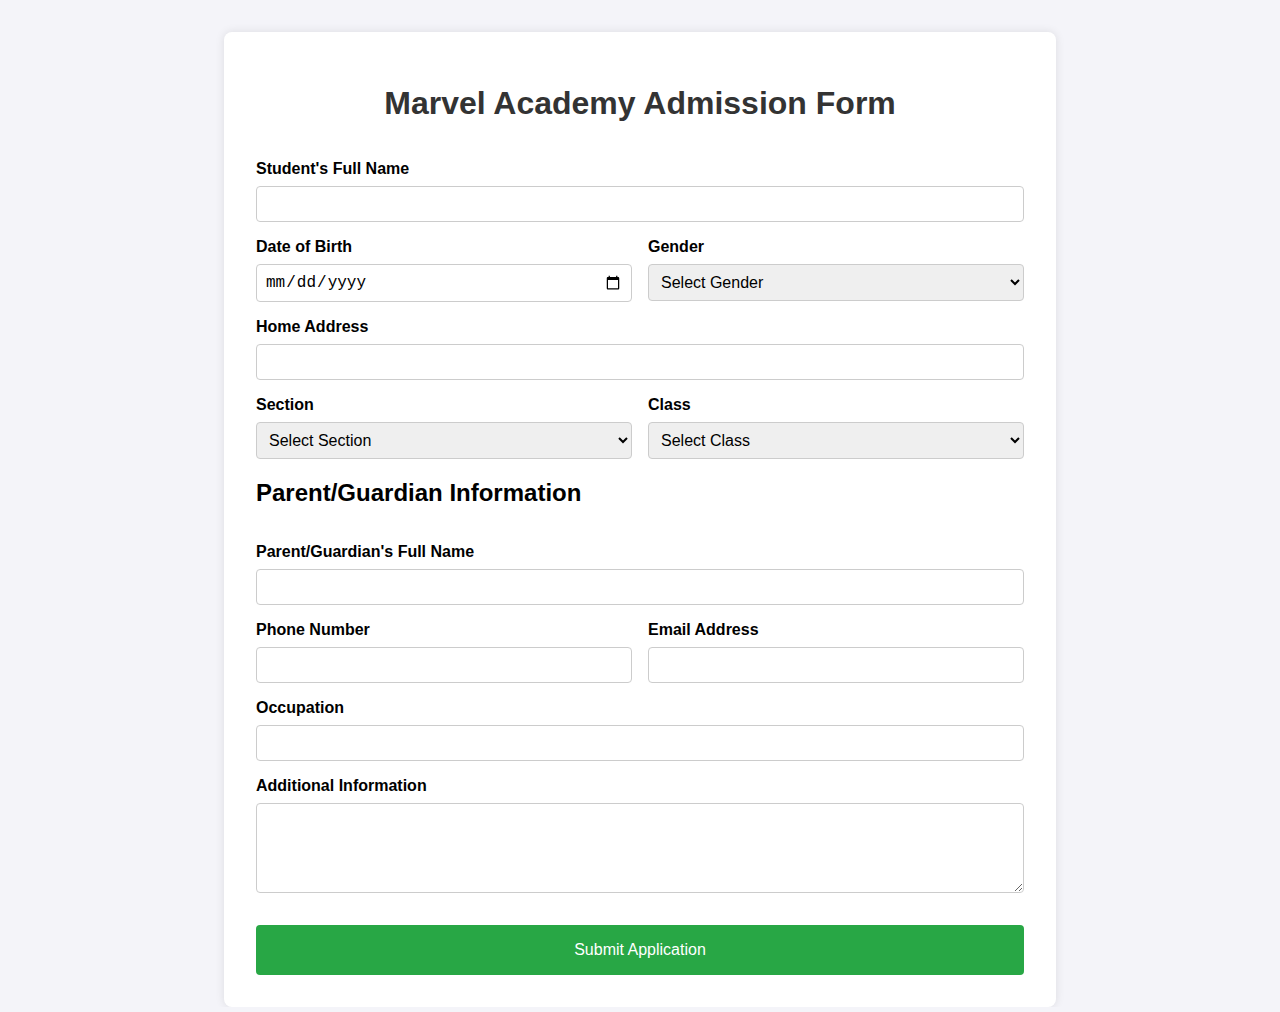
<file: admission.html>
<!DOCTYPE html>
<html lang="en">
<head>
    <meta charset="UTF-8">
    <meta name="viewport" content="width=device-width, initial-scale=1.0">
    <title>Marvel Academy Admission Form</title>
    <style>
        body {
            font-family: Arial, sans-serif;
            background-color: #f4f4f9;
            margin: 0;
            padding: 0;
        }
        .container {
            width: 60%;
            margin: auto;
            overflow: hidden;
            padding: 2rem;
            background: #fff;
            box-shadow: 0 0 10px rgba(0,0,0,0.1);
            border-radius: 8px;
            margin-top: 2rem;
        }
        h1 {
            text-align: center;
            color: #333;
        }
        form {
            display: flex;
            flex-direction: column;
        }
        label {
            margin-top: 1rem;
            font-weight: bold;
        }
        input, select, textarea {
            margin-top: 0.5rem;
            padding: 0.5rem;
            font-size: 1rem;
            border: 1px solid #ccc;
            border-radius: 4px;
        }
        .form-group {
            display: flex;
            flex-direction: column;
        }
        .form-row {
            display: flex;
            justify-content: space-between;
        }
        .form-row .form-group {
            flex: 1;
            margin-right: 1rem;
        }
        .form-row .form-group:last-child {
            margin-right: 0;
        }
        .btn {
            padding: 1rem;
            margin-top: 2rem;
            background: #28a745;
            color: #fff;
            border: none;
            border-radius: 4px;
            cursor: pointer;
            font-size: 1rem;
        }
        .btn:hover {
            background: #218838;
        }
        @media (max-width: 768px) {
            .container {
                width: 90%;
            }
            .form-row {
                flex-direction: column;
            }
            .form-row .form-group {
                margin-right: 0;
                margin-bottom: 1rem;
            }
        }
    </style>
</head>
<body>
    <div class="container">
        <h1>Marvel Academy Admission Form</h1>
        <form action="#" method="POST">
            <!-- Student Information -->
            <div class="form-group">
                <label for="studentName">Student's Full Name</label>
                <input type="text" id="studentName" name="studentName" required>
            </div>
            <div class="form-row">
                <div class="form-group">
                    <label for="dob">Date of Birth</label>
                    <input type="date" id="dob" name="dob" required>
                </div>
                <div class="form-group">
                    <label for="gender">Gender</label>
                    <select id="gender" name="gender" required>
                        <option value="">Select Gender</option>
                        <option value="male">Male</option>
                        <option value="female">Female</option>
                    </select>
                </div>
            </div>
            <div class="form-group">
                <label for="address">Home Address</label>
                <input type="text" id="address" name="address" required>
            </div>
            <div class="form-row">
                <div class="form-group">
                    <label for="section">Section</label>
                    <select id="section" name="section" required>
                        <option value="">Select Section</option>
                        <option value="kindergarten">Kindergarten</option>
                        <option value="nursery">Nursery</option>
                        <option value="primary">Primary</option>
                    </select>
                </div>
                <div class="form-group">
                    <label for="class">Class</label>
                    <select id="class" name="class" required>
                        <option value="">Select Class</option>
                        <!-- Options for classes can be added here -->
                        <option value="kg1">KG 1</option>
                        <option value="kg2">KG 2</option>
                        <option value="nursery1">Nursery 1</option>
                        <option value="nursery2">Nursery 2</option>
                        <option value="primary1">Primary 1</option>
                        <option value="primary2">Primary 2</option>
                        <!-- Add more classes as needed -->
                    </select>
                </div>
            </div>

            <!-- Parent/Guardian Information -->
            <h2>Parent/Guardian Information</h2>
            <div class="form-group">
                <label for="parentName">Parent/Guardian's Full Name</label>
                <input type="text" id="parentName" name="parentName" required>
            </div>
            <div class="form-row">
                <div class="form-group">
                    <label for="parentPhone">Phone Number</label>
                    <input type="tel" id="parentPhone" name="parentPhone" required>
                </div>
                <div class="form-group">
                    <label for="parentEmail">Email Address</label>
                    <input type="email" id="parentEmail" name="parentEmail" required>
                </div>
            </div>
            <div class="form-group">
                <label for="occupation">Occupation</label>
                <input type="text" id="occupation" name="occupation" required>
            </div>

            <!-- Additional Information -->
            <div class="form-group">
                <label for="additionalInfo">Additional Information</label>
                <textarea id="additionalInfo" name="additionalInfo" rows="4"></textarea>
            </div>

            <!-- Submit Button -->
            <button type="submit" class="btn">Submit Application</button>
        </form>
    </div>
</body>
</html>
</file>
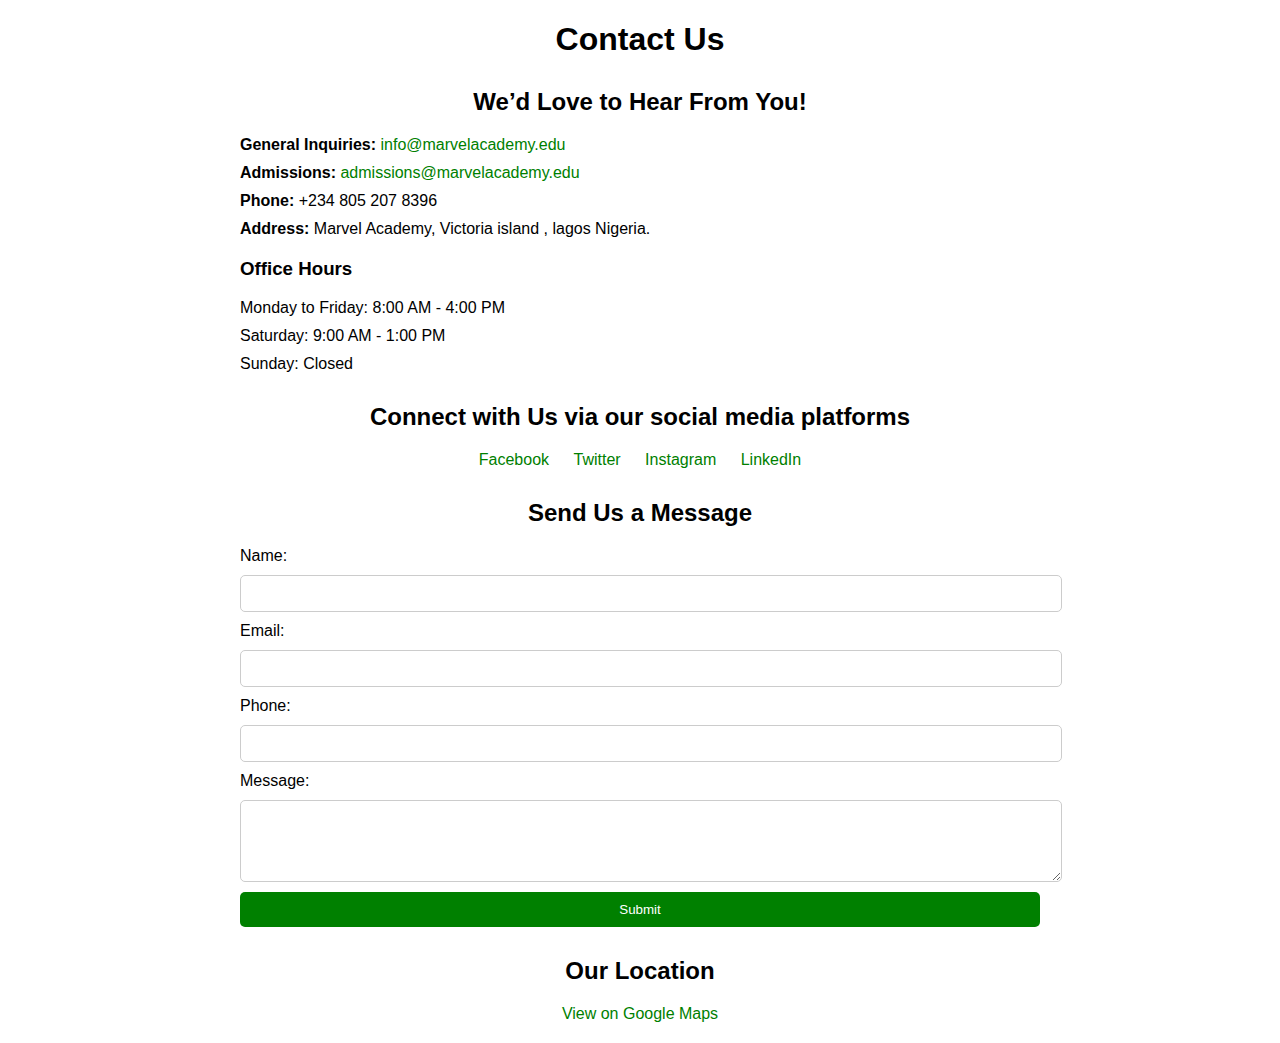
<file: contact.html>
<!DOCTYPE html>
<html lang="en">
<head>
    <meta charset="UTF-8">
    <meta name="viewport" content="width=device-width, initial-scale=1.0">
    <title>Contact Us - Marvel Academy</title>
    <link rel="stylesheet" href="contact.css">

</head>
<body>
    <div class="container">
        <h1>Contact Us</h1>
        <div class="contact-info">
            <h2>We’d Love to Hear From You!</h2>
            <p><strong>General Inquiries:</strong> <a href="mailto:bestafolayan5@gmail.com">info@marvelacademy.edu</a></p>
            <p><strong>Admissions:</strong> <a href="mailto:bestafolayan5@gmail.com">admissions@marvelacademy.edu</a></p>
            <p><strong>Phone:</strong> +234 805 207 8396</p>
            <p><strong>Address:</strong> Marvel Academy, Victoria island , lagos Nigeria.</p>
            <div class="office-hours">
                <h3>Office Hours</h3>
                <p>Monday to Friday: 8:00 AM - 4:00 PM</p>
                <p>Saturday: 9:00 AM - 1:00 PM</p>
                <p>Sunday: Closed</p>
            </div>
        </div>
        <div class="connect">
            <h2>Connect with Us via our social media platforms</h2>
            <a href="https://facebook.com/MarvelAcademy" target="_blank">Facebook</a>
            <a href="https://twitter.com/MarvelAcademy" target="_blank">Twitter</a>
            <a href="https://instagram.com/MarvelAcademy" target="_blank">Instagram</a>
            <a href="https://linkedin.com/company/MarvelAcademy" target="_blank">LinkedIn</a>
        </div>
        <div class="contact-form">
            <h2>Send Us a Message</h2>
            <form action="#" method="post">
                <label for="name">Name:</label>
                <input type="text" id="name" name="name" required>
                <label for="email">Email:</label>
                <input type="email" id="email" name="email" required>
                <label for="phone">Phone:</label>
                <input type="tel" id="phone" name="phone">
                <label for="message">Message:</label>
                <textarea id="message" name="message" rows="4" required></textarea>
                <input type="submit" value="Submit">
            </form>
        </div>
        <div class="location">
            <h2>Our Location</h2>
            <a href="#" target="_blank">View on Google Maps</a>
        </div>
    </div>
</body>
</html>
</file>
<file: contact.css>
body {
    font-family: Arial, sans-serif;
    margin: 0;
    padding: 0;
}
.container {
    max-width: 800px;
    margin: 20px auto;
    padding: 0 20px;
}
h1, h2 {
    text-align: center;
}
h2 {
    margin-top: 30px;
}
.contact-info {
    margin-top: 30px;
}
.contact-info p {
    margin: 10px 0;
}
.contact-info a {
    text-decoration: none;
    color: green;
}
.office-hours {
    margin-top: 20px;
}
.connect {
    margin-top: 20px;
    text-align: center;
}
.connect a {
    display: inline-block;
    margin: 0 10px;
    text-decoration: none;
    color: green;
}
.contact-form {
    margin-top: 30px;
}
.contact-form label, .contact-form input, .contact-form textarea {
    display: block;
    width: 100%;
    margin-bottom: 10px;
}
.contact-form input, .contact-form textarea {
    padding: 10px;
    border: 1px solid #ccc;
    border-radius: 5px;
}
.contact-form input[type="submit"] {
    background-color: green;
    color: #fff;
    border: none;
    cursor: pointer;
}
.location {
    margin-top: 30px;
    text-align: center;
}
.location a {
    text-decoration: none;
    color: green;
}
</file>
